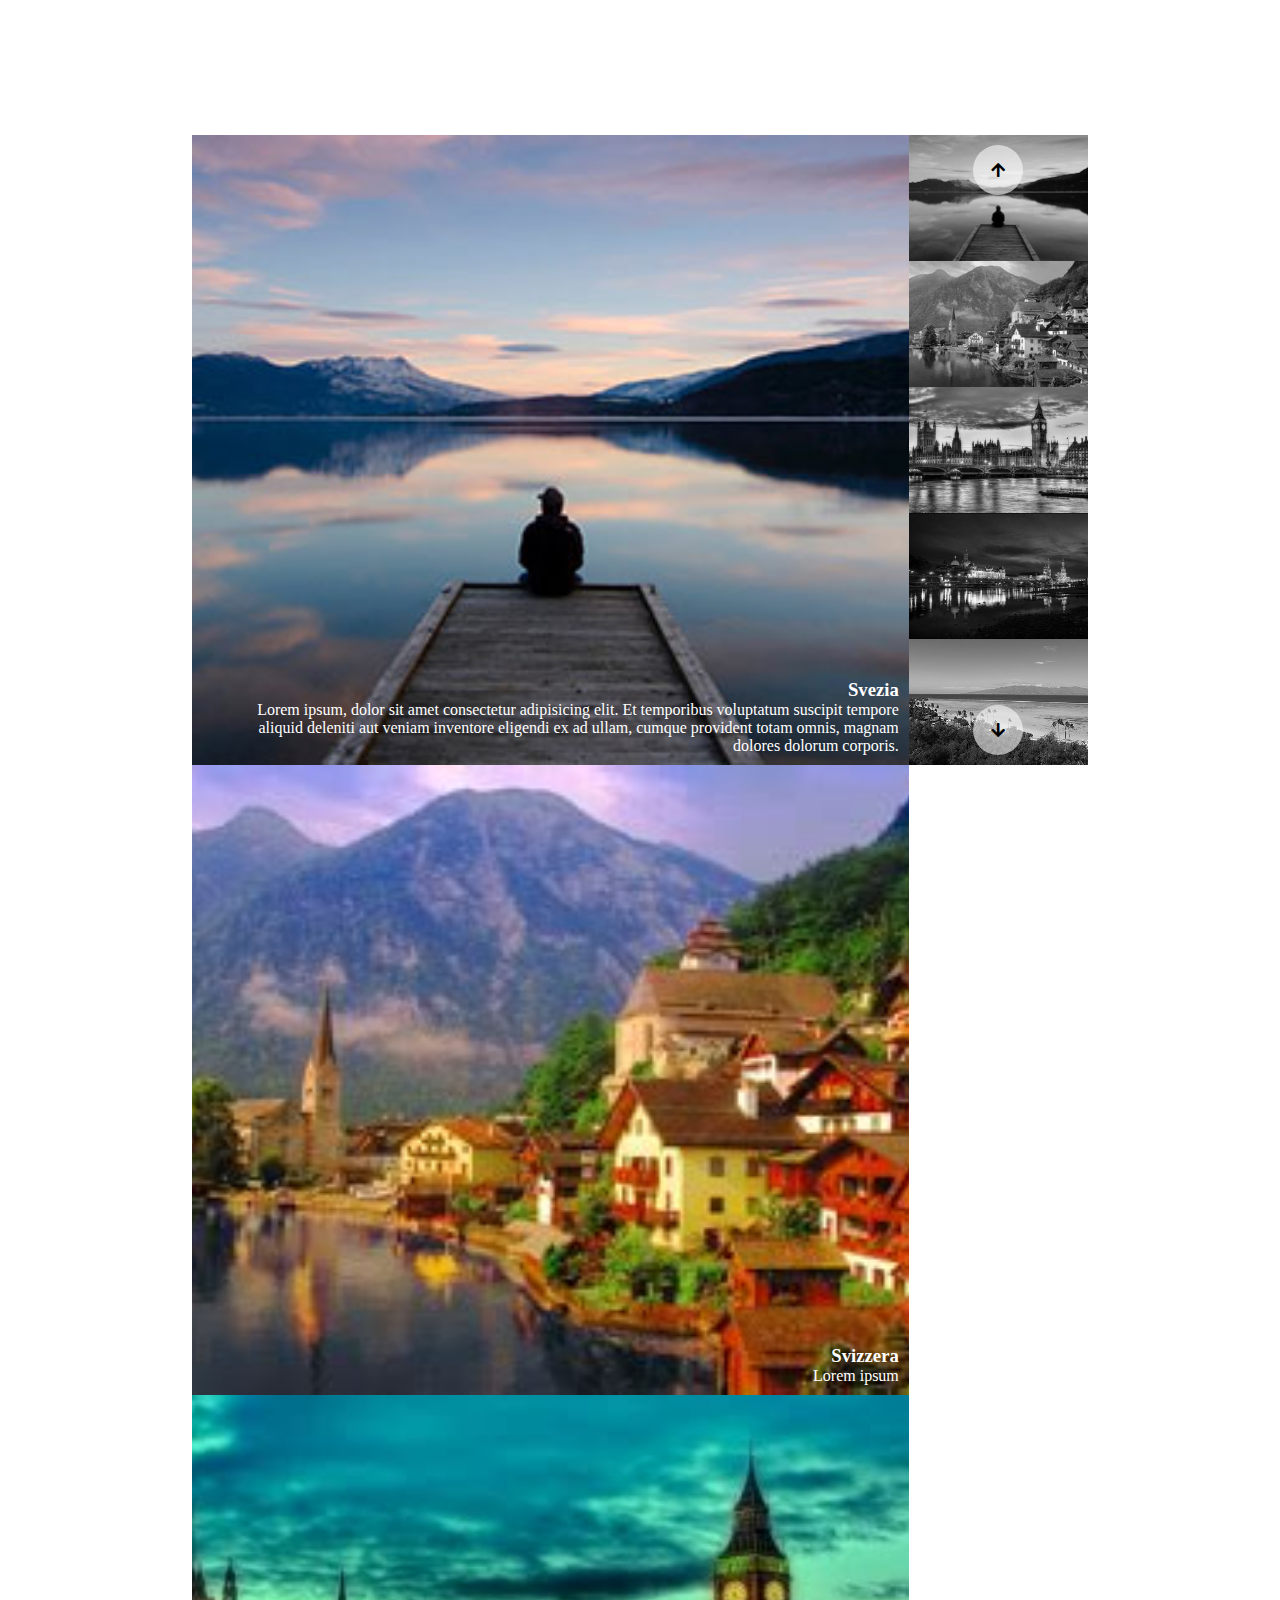
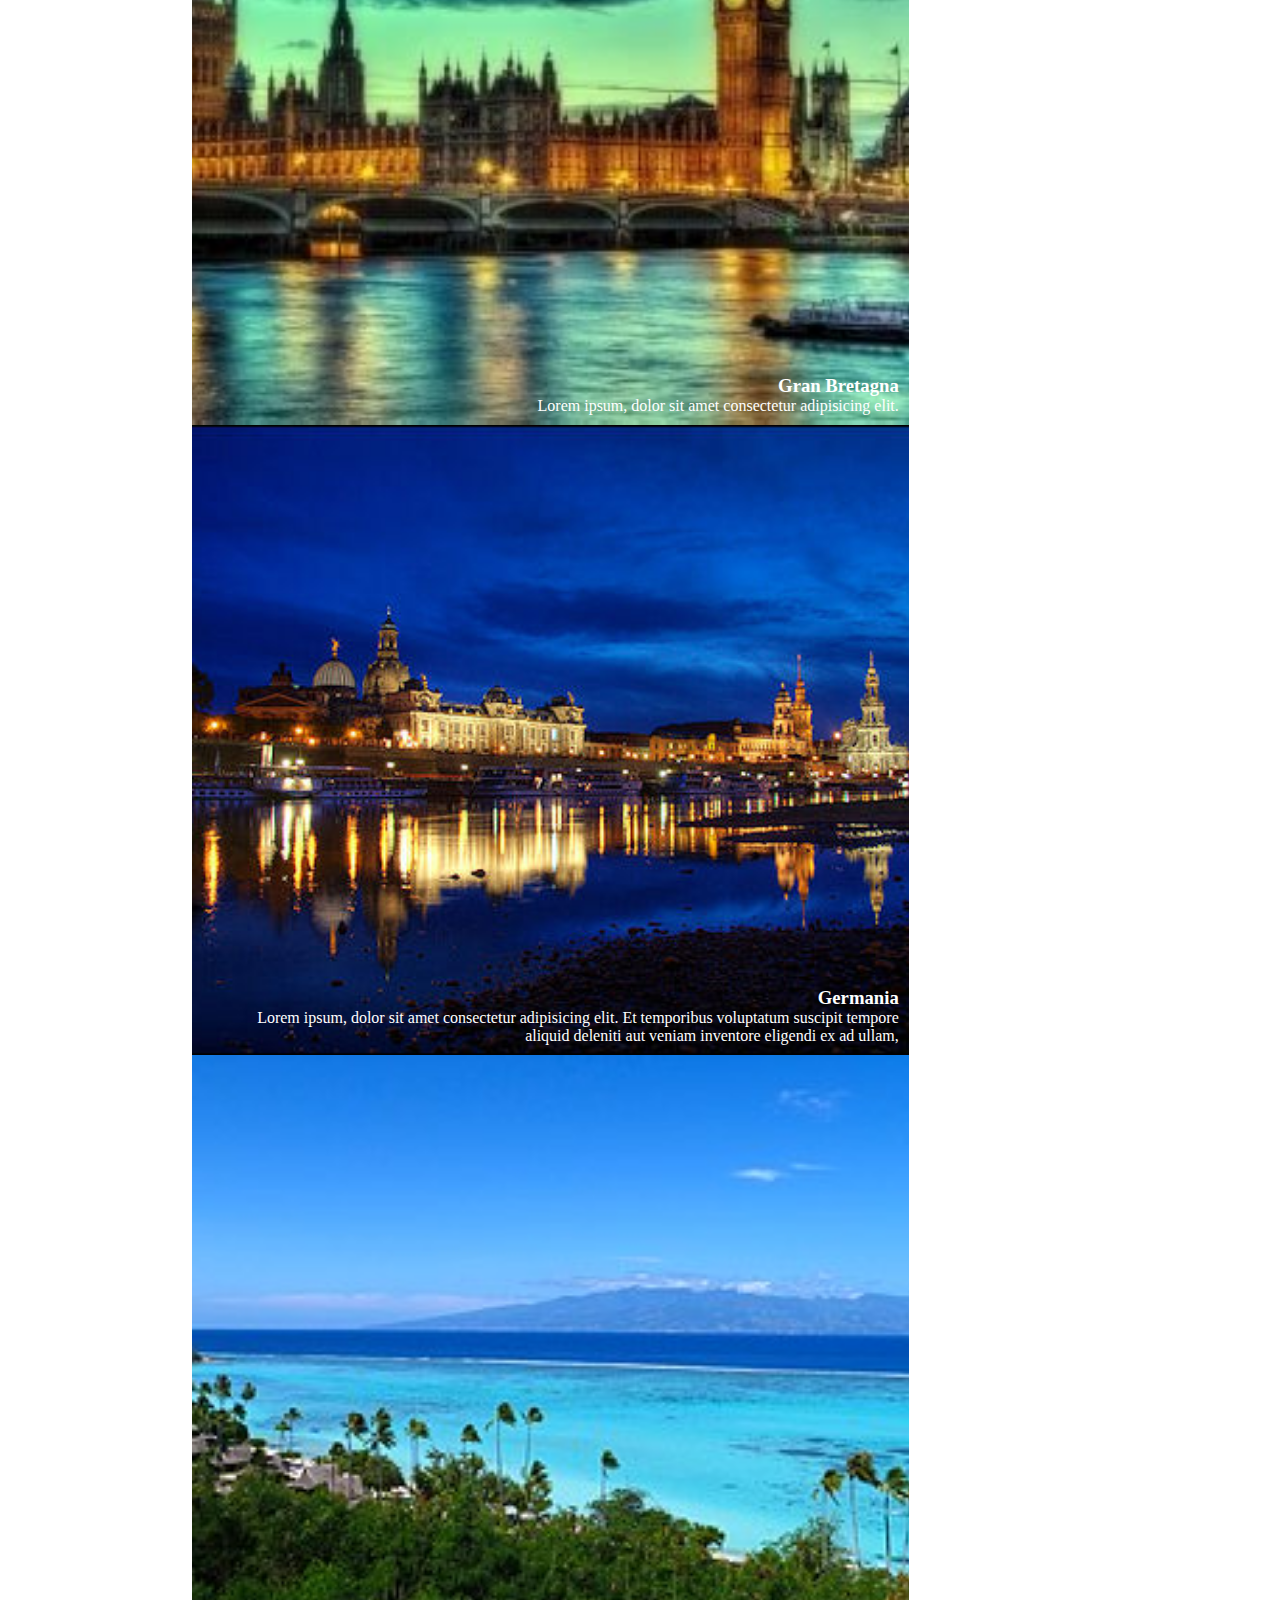
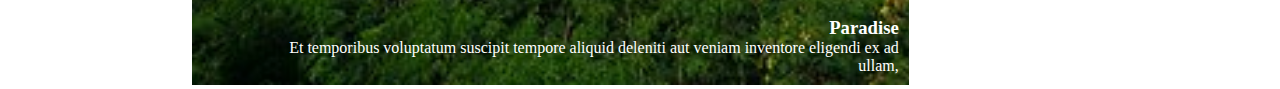
<file: Milestone-2/index.html>
<!DOCTYPE html>
<html lang="en">
<head>
    <meta charset="UTF-8">
    <meta http-equiv="X-UA-Compatible" content="IE=edge">
    <meta name="viewport" content="width=device-width, initial-scale=1.0">
    <link rel="stylesheet" href="css/style.css">
    <link rel="stylesheet" href="https://cdnjs.cloudflare.com/ajax/libs/font-awesome/5.15.4/css/all.min.css" integrity="sha512-1ycn6IcaQQ40/MKBW2W4Rhis/DbILU74C1vSrLJxCq57o941Ym01SwNsOMqvEBFlcgUa6xLiPY/NS5R+E6ztJQ==" crossorigin="anonymous" referrerpolicy="no-referrer" />
    <title>Document</title>
</head>

<body>

    <div class="app-container">
        <!-- Slider -->
        <div class="slider">

            <!-- Image container -->
            <div class="images-container">
                
            </div>

            <!-- Thumbnails -->
            <div class="thumbnails">
                
                 <!-- Arrow up -->
                 <div class="arrow arrow-up">
                    <i class="fas fa-arrow-up"></i>
                </div>
                <!-- Arrow down  -->
                <div class="arrow arrow-down">
                    <i class="fas fa-arrow-down"></i>
                </div>
            </div>
        </div>
    </div>

    <script type="text/javascript" src="js/script.js"></script>
</body>
</html>
</file>
<file: Milestone-2/css/style.css>
*{
    margin: 0;
    padding: 0;
    box-sizing: border-box;
}

.app-container{
    width: 100%;
    height: 100vh;
    display: flex;
    justify-content: center;
    align-items: center;
}

/* Slider */
.slider{
    width: 70%;
    height: 70%;
    display: flex;
}

/* Images container */
.images-container{
    width: 80%;
    height: 100%;
}

.single-image{
    width: 100%;
    height: 100%;
    display: none;
    position: relative;
}
.single-image.active{
    display: block;
}
.single-image img{
    width: 100%;
    height: 100%;
    object-fit: cover;
}
.single-image-text{
    position: absolute;
    right: 10px;
    bottom: 10px;
    width: 90%;
    text-align: right;
    color: white;
}

/* Thumbnails */
.thumbnails{
    width: 20%;
    height: 100%;
    position: relative;
}
.single-thumb{
    width: 100%;
    height: 20%;
    filter: grayscale(1);
}
.single-thumb.active{
    filter: grayscale(0);
    border: 2px solid lightgray;
}
.single-thumb img{
    width: 100%;
    height: 100%;
    object-fit: cover;
}

/* Arrows */
.arrow{
    position: absolute;
    left: 50%;
    transform: translateX(-50%);
    background-color: rgba(250, 250, 250, 0.6 );
    width: 50px;
    height: 50px;
    border-radius: 50%;
    display: flex;
    justify-content: center;
    align-items: center;
    z-index: 1;
}

.arrow-up{
    top: 10px;
}

.arrow-down{
    bottom: 10px;
}
</file>
